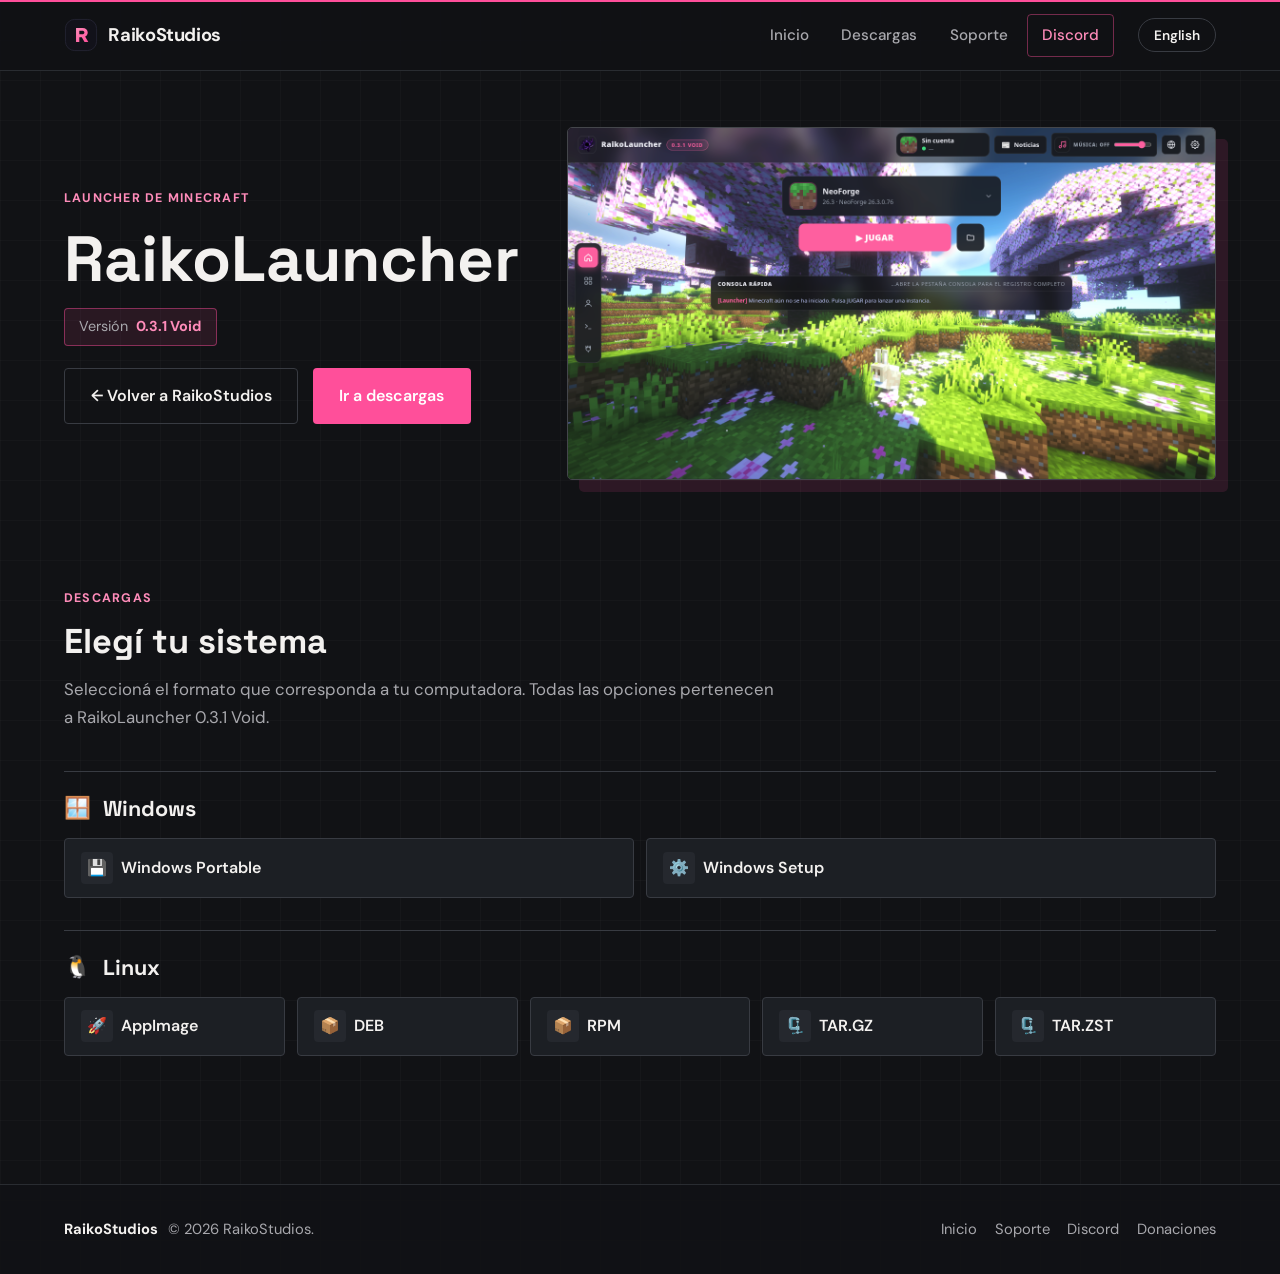
<file: raikolauncher.html>
<!DOCTYPE html>
<html lang="es">
<head>
    <meta charset="UTF-8">
    <meta name="viewport" content="width=device-width, initial-scale=1.0">
    <title>RaikoLauncher 0.3.1 Void — RaikoStudios</title>
    <meta name="description"
          content="Descargá RaikoLauncher 0.3.1 Void para Windows y Linux. Una forma sencilla, moderna y personalizable de entrar a Minecraft.">
        <link rel="preconnect" href="https://fonts.googleapis.com">
        <link rel="preconnect" href="https://fonts.gstatic.com" crossorigin>
        <link href="https://fonts.googleapis.com/css2?family=DM+Sans:wght@400;500;600;700&family=Space+Grotesk:wght@500;600;700&display=swap" rel="stylesheet">
    <link rel="stylesheet" href="styles.css">
</head>

<body>
    <!-- ===================== ENCABEZADO / NAVEGACIÓN ===================== -->
    <header class="site-header">
        <div class="site-header__inner">
            <a class="brand" href="index.html" aria-label="RaikoStudios, volver al inicio">
                <svg class="brand__mark" viewBox="0 0 48 48" width="34" height="34" aria-hidden="true" focusable="false">
                    <defs>
                        <linearGradient id="brandGrad" x1="0" y1="0" x2="1" y2="1">
                            <stop offset="0" stop-color="#ff8cba"/>
                            <stop offset="1" stop-color="#ff4f9a"/>
                        </linearGradient>
                    </defs>
                    <rect x="2" y="2" width="44" height="44" rx="13" fill="#12121a" stroke="#2a2a3a"/>
                    <path d="M17 34V14h9.2c4.4 0 7.3 2.4 7.3 6.4 0 2.7-1.4 4.7-3.7 5.7l4.5 7.9h-5.3l-3.9-7h-3.5v7H17Zm4.6-10.9h4c2 0 3.2-1 3.2-2.6 0-1.7-1.2-2.6-3.2-2.6h-4v5.2Z"
                          fill="url(#brandGrad)"/>
                </svg>
                <span class="brand__name">RaikoStudios</span>
            </a>

            <button class="nav-toggle" id="navToggle" aria-expanded="false" aria-controls="primaryNav" aria-label="Abrir menú">
                <span></span><span></span><span></span>
            </button>

            <nav class="nav" id="primaryNav" aria-label="Navegación principal">
                <ul class="nav__list">
                    <li><a class="nav__link" href="index.html" data-es="Inicio" data-en="Home">Inicio</a></li>
                    <li><a class="nav__link" href="#descargas" data-es="Descargas" data-en="Downloads">Descargas</a></li>
                    <li><a class="nav__link" href="index.html#soporte" data-es="Soporte" data-en="Support">Soporte</a></li>
                    <li><a class="nav__link nav__link--accent" href="https://discord.gg/mD6zvqbBMW" target="_blank" rel="noopener noreferrer">Discord</a></li>
                </ul>
                <button class="lang-toggle" id="langToggle" type="button">
                    <span id="langText">English</span>
                </button>
            </nav>
        </div>
    </header>

    <main>
        <!-- ===================== PRESENTACIÓN DEL LAUNCHER ===================== -->
        <section class="hero hero--compact" id="inicio">
            <div class="hero__inner">
                <div class="hero__content">
                    <p class="eyebrow" data-es="Launcher de Minecraft" data-en="Minecraft Launcher">Launcher de Minecraft</p>
                    <h1 class="hero__title">RaikoLauncher</h1>
                    <div class="version-badge">
                        <span data-es="Versión" data-en="Version">Versión</span>
                        <strong>0.3.1 Void</strong>
                    </div>
                    <div class="hero__actions">
                        <a class="btn btn--ghost" href="index.html"
                           data-es="← Volver a RaikoStudios" data-en="← Back to RaikoStudios">← Volver a RaikoStudios</a>
                        <a class="btn btn--primary" href="#descargas"
                           data-es="Ir a descargas" data-en="Go to downloads">Ir a descargas</a>
                    </div>
                </div>

                <div class="hero__visual">
                    <img class="launcher-art" src="RaikoLauncher.png"
                         alt="Interfaz de RaikoLauncher 0.3.1 Void"
                         width="1360" height="738">
                </div>
            </div>
        </section>

        <!-- ===================== DESCARGAS ===================== -->
        <section class="section" id="descargas">
            <div class="section__head">
                <p class="eyebrow" data-es="Descargas" data-en="Downloads">Descargas</p>
                <h2 class="section__title" data-es="Elegí tu sistema" data-en="Choose your system">Elegí tu sistema</h2>
                <p class="section__subtitle"
                   data-es="Seleccioná el formato que corresponda a tu computadora. Todas las opciones pertenecen a RaikoLauncher 0.3.1 Void."
                   data-en="Select the format that matches your computer. All options belong to RaikoLauncher 0.3.1 Void.">
                    Seleccioná el formato que corresponda a tu computadora. Todas las opciones pertenecen a RaikoLauncher 0.3.1 Void.
                </p>
            </div>

            <div class="os-section">
                <div class="os-section__head">
                    <span class="os-section__icon" aria-hidden="true">🪟</span>
                    <h3 class="os-section__name">Windows</h3>
                </div>
                <div class="os-section__buttons">
                    <a class="btn btn--primary os-button"
                       href="https://drive.google.com/file/d/1GQl41-_YpugLfB3TPO3q6FIMhkKWoiJb/view?usp=sharing"
                       target="_blank" rel="noopener noreferrer">
                        <span class="os-button__icon" aria-hidden="true">💾</span>
                        Windows Portable
                    </a>
                    <a class="btn btn--primary os-button"
                       href="https://drive.google.com/file/d/1ymQ_UKxZptWs2wAmpQom5XIu-AH3Qwes/view?usp=sharing"
                       target="_blank" rel="noopener noreferrer">
                        <span class="os-button__icon" aria-hidden="true">⚙️</span>
                        Windows Setup
                    </a>
                </div>
            </div>

            <div class="os-section">
                <div class="os-section__head">
                    <span class="os-section__icon" aria-hidden="true">🐧</span>
                    <h3 class="os-section__name">Linux</h3>
                </div>
                <div class="os-section__buttons">
                    <a class="btn btn--primary os-button"
                       href="https://drive.google.com/file/d/13GWQdLWshc3Tbio-QNwuz8X-LNgO2elb/view?usp=sharing"
                       target="_blank" rel="noopener noreferrer">
                        <span class="os-button__icon" aria-hidden="true">🚀</span>
                        AppImage
                    </a>
                    <a class="btn btn--primary os-button"
                       href="https://drive.google.com/file/d/1-xm6wZPDbPzQyfXL7qxCZCeSV1pG_GYx/view?usp=sharing"
                       target="_blank" rel="noopener noreferrer">
                        <span class="os-button__icon" aria-hidden="true">📦</span>
                        DEB
                    </a>
                    <a class="btn btn--primary os-button"
                       href="https://drive.google.com/file/d/1MQ014FP-esVonL7E_St_4YWSa6PRvgdZ/view?usp=sharing"
                       target="_blank" rel="noopener noreferrer">
                        <span class="os-button__icon" aria-hidden="true">📦</span>
                        RPM
                    </a>
                    <a class="btn btn--primary os-button"
                       href="https://drive.google.com/file/d/1gqB_BlrYFkAM1qMKpst9BlZmVdhYl6Jc/view?usp=sharing"
                       target="_blank" rel="noopener noreferrer">
                        <span class="os-button__icon" aria-hidden="true">🗜️</span>
                        TAR.GZ
                    </a>
                    <a class="btn btn--primary os-button"
                       href="https://drive.google.com/file/d/17o5Oabwv-BzLaKc28gID5Qc-o5mzEE0e/view?usp=sharing"
                       target="_blank" rel="noopener noreferrer">
                        <span class="os-button__icon" aria-hidden="true">🗜️</span>
                        TAR.ZST
                    </a>
                </div>
            </div>
        </section>
    </main>

    <!-- ===================== PIE DE PÁGINA ===================== -->
    <footer class="site-footer">
        <div class="site-footer__inner">
            <div class="site-footer__brand">
                <span class="site-footer__name">RaikoStudios</span>
                <span class="site-footer__copy">© <span id="year">2026</span> RaikoStudios.</span>
            </div>
            <nav class="site-footer__nav" aria-label="Enlaces del pie de página">
                <a href="index.html" data-es="Inicio" data-en="Home">Inicio</a>
                <a href="index.html#soporte" data-es="Soporte" data-en="Support">Soporte</a>
                <a href="https://discord.gg/mD6zvqbBMW" target="_blank" rel="noopener noreferrer">Discord</a>
                <a href="https://Ko-fi.com/raikkito" target="_blank" rel="noopener noreferrer"
                   data-es="Donaciones" data-en="Donations">Donaciones</a>
            </nav>
        </div>
    </footer>

    <script src="script.js"></script>
</body>
</html>
</file>
<file: styles.css>
/* =========================================================================
   RaikoStudios — Hoja de estilos principal
   Tema oscuro (negro / gris oscuro) con detalles violetas inspirados en
   RaikoLauncher 0.3.1 Void. Sin dependencias externas.
   ========================================================================= */

*,
*::before,
*::after {
    margin: 0;
    padding: 0;
    box-sizing: border-box;
}

:root {
    --pink: #ff4f9a;
    --pink-dark: #db357c;
    --pink-light: #ff8cba;
    --leaf: #b7e65a;
    --discord: #5865f2;
    --discord-dark: #4752c4;

    --bg: #111215;
    --bg-2: #17191d;
    --surface: #1c1f24;
    --surface-2: #25282e;
    --border: #383b42;
    --border-soft: #292c31;

    --text: #f3f1ef;
    --muted: #a8a8ad;

    --success: #34d399;
    --error: #f87171;

    --violet: var(--pink);
    --violet-dark: var(--pink-dark);
    --violet-light: var(--pink-light);
    --radius: 8px;
    --radius-sm: 4px;
    --shadow: 0 18px 40px rgba(0, 0, 0, 0.32);
    --max-width: 1200px;
}

html {
    scroll-behavior: smooth;
    scroll-padding-top: 90px;
}

body {
    font-family: "DM Sans", "Segoe UI", sans-serif;
    background-color: var(--bg);
    background-image: linear-gradient(rgba(255, 255, 255, 0.018) 1px, transparent 1px),
        linear-gradient(90deg, rgba(255, 255, 255, 0.018) 1px, transparent 1px);
    background-size: 40px 40px;
    color: var(--text);
    line-height: 1.65;
    min-height: 100vh;
    -webkit-font-smoothing: antialiased;
}

h1, h2, h3 {
    font-family: "Space Grotesk", "DM Sans", sans-serif;
    line-height: 1.2;
    letter-spacing: 0;
}

a {
    color: inherit;
}

/* =========================================================================
   ENCABEZADO / NAVEGACIÓN
   ========================================================================= */
.site-header {
    position: sticky;
    top: 0;
    z-index: 100;
    background: rgba(17, 18, 21, 0.96);
    border-bottom: 1px solid var(--border-soft);
}

.site-header::before {
    content: "";
    position: absolute;
    inset: 0 0 auto;
    height: 2px;
    background: var(--pink);
}

.site-header__inner {
    max-width: var(--max-width);
    margin: 0 auto;
    padding: 0.85rem 1.5rem;
    display: flex;
    align-items: center;
    justify-content: space-between;
    gap: 1rem;
}

.brand {
    display: inline-flex;
    align-items: center;
    gap: 0.65rem;
    text-decoration: none;
    font-weight: 700;
    font-size: 1.15rem;
    letter-spacing: -0.02em;
}

.brand__mark {
    flex-shrink: 0;
    transition: transform 0.3s ease;
}

.brand:hover .brand__mark {
    transform: rotate(-6deg) scale(1.05);
}

.brand__name {
    color: var(--text);
}

.nav {
    display: flex;
    align-items: center;
    gap: 1.5rem;
}

.nav__list {
    display: flex;
    align-items: center;
    gap: 0.35rem;
    list-style: none;
}

.nav__link {
    display: inline-block;
    padding: 0.5rem 0.85rem;
    border-radius: var(--radius-sm);
    text-decoration: none;
    font-size: 0.95rem;
    font-weight: 500;
    color: var(--muted);
    transition: color 0.25s ease, background-color 0.25s ease;
}

.nav__link:hover,
.nav__link:focus-visible {
    color: var(--text);
    background-color: rgba(255, 79, 154, 0.1);
    outline: none;
}

.nav__link--accent {
    color: var(--pink-light);
    border: 1px solid rgba(255, 79, 154, 0.42);
}

.nav__link--accent:hover {
    background-color: rgba(255, 79, 154, 0.16);
    color: #fff;
}

.lang-toggle {
    background: transparent;
    color: var(--text);
    border: 1px solid var(--border);
    padding: 0.45rem 0.95rem;
    border-radius: 999px;
    cursor: pointer;
    font-size: 0.85rem;
    font-weight: 600;
    font-family: inherit;
    transition: all 0.25s ease;
}

.lang-toggle:hover {
    background: var(--pink);
    color: #fff;
    border-color: var(--pink);
}

/* Botón hamburguesa (oculto en escritorio) */
.nav-toggle {
    display: none;
    flex-direction: column;
    justify-content: center;
    gap: 5px;
    width: 42px;
    height: 42px;
    padding: 0 9px;
    background: var(--surface);
    border: 1px solid var(--border);
    border-radius: var(--radius-sm);
    cursor: pointer;
}

.nav-toggle span {
    display: block;
    height: 2px;
    width: 100%;
    background: var(--pink-light);
    border-radius: 2px;
    transition: transform 0.3s ease, opacity 0.3s ease;
}

.nav-toggle[aria-expanded="true"] span:nth-child(1) {
    transform: translateY(7px) rotate(45deg);
}

.nav-toggle[aria-expanded="true"] span:nth-child(2) {
    opacity: 0;
}

.nav-toggle[aria-expanded="true"] span:nth-child(3) {
    transform: translateY(-7px) rotate(-45deg);
}

/* =========================================================================
   LAYOUT GENERAL
   ========================================================================= */
main {
    max-width: var(--max-width);
    margin: 0 auto;
    padding: 0 1.5rem;
}

.section {
    padding: 4rem 0;
}

.section__head {
    max-width: 720px;
    margin-bottom: 2.5rem;
}

.eyebrow {
    display: inline-block;
    font-size: 0.78rem;
    font-weight: 700;
    letter-spacing: 0.1em;
    text-transform: uppercase;
    color: var(--violet-light);
    margin-bottom: 0.75rem;
}

.section__title {
    font-size: 2.15rem;
    font-weight: 700;
    margin-bottom: 0.85rem;
    color: var(--text);
}

.section__subtitle {
    font-size: 1.05rem;
    color: var(--muted);
}

/* =========================================================================
   BOTONES
   ========================================================================= */
.btn {
    display: inline-flex;
    align-items: center;
    justify-content: center;
    gap: 0.5rem;
    padding: 0.85rem 1.6rem;
    border-radius: 4px;
    border: 1px solid transparent;
    text-decoration: none;
    font-weight: 600;
    font-size: 1rem;
    font-family: inherit;
    cursor: pointer;
    transition: transform 0.25s ease, box-shadow 0.25s ease, background-color 0.25s ease, border-color 0.25s ease, color 0.25s ease;
}

.btn:focus-visible {
    outline: 2px solid var(--violet-light);
    outline-offset: 2px;
}

.btn--primary {
    background: var(--pink);
    color: #fff;
    box-shadow: none;
}

.btn--primary:hover {
    background: var(--pink-dark);
}

.btn--ghost {
    background: transparent;
    color: var(--text);
    border-color: var(--border);
}

.btn--ghost:hover {
    border-color: var(--pink);
    color: var(--pink-light);
}

.btn--discord {
    background: var(--discord);
    color: #fff;
    box-shadow: none;
}

.btn--discord:hover {
    background: var(--discord-dark);
}

.btn--block {
    width: 100%;
}

.btn.is-disabled {
    background: var(--surface-2);
    color: var(--muted);
    border-color: var(--border);
    box-shadow: none;
    cursor: not-allowed;
    pointer-events: none;
}

/* =========================================================================
   HERO
   ========================================================================= */
.hero {
    padding: 4.5rem 0 3.8rem;
}

.hero--compact {
    padding: 3.5rem 0 2.5rem;
}

.hero__inner {
    display: grid;
    grid-template-columns: 0.82fr 1.18fr;
    align-items: center;
    gap: 3rem;
}

.hero__title {
    font-size: 4rem;
    font-weight: 800;
    letter-spacing: 0;
    line-height: 1.05;
    color: var(--text);
    margin: 0.35rem 0 0.9rem;
}

.version-badge {
    display: inline-flex;
    align-items: center;
    gap: 0.5rem;
    padding: 0.4rem 0.9rem;
    border-radius: 4px;
    background: rgba(255, 79, 154, 0.1);
    border: 1px solid rgba(255, 79, 154, 0.45);
    font-size: 0.9rem;
    color: var(--muted);
    margin-bottom: 1.35rem;
}

.version-badge strong {
    color: var(--pink-light);
    font-weight: 700;
}

.hero__text {
    font-size: 1.12rem;
    color: var(--muted);
    max-width: 34rem;
    margin-bottom: 2rem;
}

.hero__actions {
    display: flex;
    flex-wrap: wrap;
    gap: 0.9rem;
}

.hero__visual {
    display: flex;
    justify-content: center;
    min-width: 0;
}

.launcher-art {
    width: 100%;
    max-width: 720px;
    height: auto;
    border: 1px solid #44464b;
    border-radius: 5px;
    background: var(--surface);
    box-shadow: 12px 12px 0 rgba(255, 79, 154, 0.12);
    animation: floatIn 0.65s ease both;
}

/* =========================================================================
   TARJETAS
   ========================================================================= */
.card {
    background: transparent;
    border: 0;
    border-radius: 0;
    padding: 2rem 0;
    transition: border-color 0.3s ease;
}

.card:hover {
    border-color: var(--border);
}

.card h3 {
    font-size: 1.25rem;
    margin-bottom: 0.75rem;
}

.card p {
    color: var(--muted);
}

.card__content {
    max-width: 720px;
}

.card--discord {
    border-top: 1px solid var(--border);
    border-left: 3px solid var(--discord);
    padding-left: 1.5rem;
}

.card--donate {
    border-top: 1px solid var(--border);
    border-left: 3px solid var(--leaf);
    padding-left: 1.5rem;
}

.card .btn {
    margin-top: 1.4rem;
}

/* Soporte */
.support-card {
    max-width: none;
    padding: 0 0 0 1.5rem;
    border-left: 3px solid var(--pink);
}

.contact-form {
    margin-top: 0.5rem;
}

.form-group {
    display: flex;
    flex-direction: column;
    margin-bottom: 1.1rem;
}

.form-group label {
    font-weight: 600;
    font-size: 0.92rem;
    margin-bottom: 0.4rem;
    color: var(--text);
}

.form-group input,
.form-group textarea {
    padding: 0.8rem 0.9rem;
    background: #191b1f;
    border: 1px solid var(--border);
    border-radius: var(--radius-sm);
    color: var(--text);
    font-family: inherit;
    font-size: 1rem;
    transition: border-color 0.25s ease, box-shadow 0.25s ease, background-color 0.25s ease;
}

.form-group textarea {
    resize: vertical;
    min-height: 130px;
}

.form-group input:focus,
.form-group textarea:focus {
    outline: none;
    border-color: var(--pink);
    background: #1c1e23;
    box-shadow: 0 0 0 2px rgba(255, 79, 154, 0.18);
}

.form-message {
    margin-top: 1rem;
    padding: 0.9rem 1rem;
    border-radius: var(--radius-sm);
    text-align: center;
    font-weight: 500;
    display: none;
}

.form-message.success {
    display: block;
    background: rgba(52, 211, 153, 0.12);
    color: var(--success);
    border: 1px solid rgba(52, 211, 153, 0.45);
}

.form-message.error {
    display: block;
    background: rgba(248, 113, 113, 0.12);
    color: var(--error);
    border: 1px solid rgba(248, 113, 113, 0.45);
}

#soporte {
    display: grid;
    grid-template-columns: 0.8fr 1.2fr;
    gap: 2rem 4rem;
    align-items: start;
}

#soporte .section__head {
    margin: 0;
}

.contact-form {
    display: grid;
    grid-template-columns: repeat(2, minmax(0, 1fr));
    gap: 0 1rem;
}

.contact-form .form-group:last-of-type,
.contact-form .btn,
#formMessage {
    grid-column: 1 / -1;
}

/* =========================================================================
   DESCARGAS (raikolauncher.html)
   ========================================================================= */
.downloads-grid {
    display: grid;
    grid-template-columns: repeat(auto-fit, minmax(280px, 1fr));
    gap: 1.4rem;
}

.download-card {
    display: flex;
    flex-direction: column;
    align-items: flex-start;
}

.download-card__icon {
    font-size: 2rem;
    line-height: 1;
    margin-bottom: 0.9rem;
}

.download-card h3 {
    margin-bottom: 0.5rem;
}

.download-card__desc {
    flex-grow: 1;
    margin-bottom: 0.5rem;
}

.download-btn {
    margin-top: 1rem;
    width: 100%;
}

.download-note {
    margin-top: 0.65rem;
    font-size: 0.85rem;
    color: var(--muted);
    min-height: 1.2em;
}

.download-note.is-warning {
    color: #fbbf24;
}

.os-section {
    padding: 1.5rem 0 2rem;
    border-top: 1px solid var(--border);
}

.os-section__head {
    display: flex;
    align-items: center;
    gap: 0.75rem;
    margin-bottom: 1rem;
}

.os-section__icon {
    font-size: 1.35rem;
    line-height: 1;
}

.os-section__name {
    font-size: 1.35rem;
}

.os-section__buttons {
    display: grid;
    grid-template-columns: repeat(auto-fit, minmax(210px, 1fr));
    gap: 0.75rem;
}

.os-button {
    justify-content: flex-start;
    min-height: 58px;
    padding: 0.8rem 1rem;
    background: var(--surface);
    color: var(--text);
    border: 1px solid var(--border);
    box-shadow: none;
}

.os-button:hover {
    background: #252128;
    border-color: var(--pink);
    transform: none;
}

.os-button__icon {
    display: inline-grid;
    place-items: center;
    width: 32px;
    height: 32px;
    background: var(--surface-2);
    border-radius: 4px;
    font-size: 1rem;
}

/* =========================================================================
   PIE DE PÁGINA
   ========================================================================= */
.site-footer {
    border-top: 1px solid var(--border-soft);
    margin-top: 2rem;
    background: rgba(17, 18, 21, 0.88);
}

.site-footer__inner {
    max-width: var(--max-width);
    margin: 0 auto;
    padding: 2rem 1.5rem;
    display: flex;
    flex-wrap: wrap;
    align-items: center;
    justify-content: space-between;
    gap: 1rem;
    color: var(--muted);
    font-size: 0.92rem;
}

.site-footer__brand {
    display: flex;
    align-items: baseline;
    gap: 0.6rem;
    flex-wrap: wrap;
}

.site-footer__name {
    font-weight: 700;
    color: var(--text);
}

.site-footer__nav {
    display: flex;
    flex-wrap: wrap;
    gap: 1.1rem;
}

.site-footer__nav a {
    text-decoration: none;
    color: var(--muted);
    transition: color 0.25s ease;
}

.site-footer__nav a:hover {
    color: var(--pink-light);
}

/* =========================================================================
   ANIMACIONES
   ========================================================================= */
@keyframes floatIn {
    from {
        opacity: 0;
        transform: translateY(18px);
    }
    to {
        opacity: 1;
        transform: translateY(0);
    }
}

.reveal {
    opacity: 0;
    transform: translateY(24px);
    transition: opacity 0.6s ease, transform 0.6s ease;
}

.reveal.is-visible {
    opacity: 1;
    transform: translateY(0);
}

@media (prefers-reduced-motion: reduce) {
    html {
        scroll-behavior: auto;
    }
    .reveal,
    .launcher-art {
        animation: none;
        transition: none;
        opacity: 1;
        transform: none;
    }
}

/* =========================================================================
   RESPONSIVE
   ========================================================================= */
@media (max-width: 900px) {
    .hero__inner {
        grid-template-columns: 1fr;
        gap: 2.5rem;
    }

    .hero__visual {
        order: 0;
    }

    #soporte {
        grid-template-columns: 1fr;
        gap: 1.5rem;
    }
}

@media (max-width: 768px) {
    .nav-toggle {
        display: flex;
    }

    .nav {
        position: absolute;
        top: 100%;
        left: 0;
        right: 0;
        flex-direction: column;
        align-items: stretch;
        gap: 0.75rem;
        padding: 1rem 1.5rem 1.4rem;
        background: #111215;
        border-bottom: 1px solid var(--border);
        transform: translateY(-8px);
        opacity: 0;
        pointer-events: none;
        transition: opacity 0.25s ease, transform 0.25s ease;
    }

    .nav.is-open {
        transform: translateY(0);
        opacity: 1;
        pointer-events: auto;
    }

    .nav__list {
        flex-direction: column;
        align-items: stretch;
        gap: 0.25rem;
    }

    .nav__link {
        display: block;
        padding: 0.75rem 1rem;
        font-size: 1rem;
    }

    .lang-toggle {
        align-self: flex-start;
    }

    .section {
        padding: 3rem 0;
    }

    .hero,
    .hero--compact {
        padding: 2.5rem 0 2rem;
    }

    .hero__text {
        font-size: 1.05rem;
    }

    .hero__title {
        font-size: 3.25rem;
    }

    .launcher-art {
        box-shadow: 6px 6px 0 rgba(255, 79, 154, 0.12);
    }
}

@media (max-width: 480px) {
    main,
    .site-header__inner,
    .site-footer__inner {
        padding-left: 1.1rem;
        padding-right: 1.1rem;
    }

    .hero__actions .btn {
        width: 100%;
    }

    .hero__title {
        font-size: 2.8rem;
        overflow-wrap: anywhere;
    }

    .section__title {
        font-size: 1.9rem;
    }

    .contact-form {
        grid-template-columns: 1fr;
    }

    .contact-form .form-group,
    .contact-form .btn,
    #formMessage {
        grid-column: 1;
    }

    .support-card {
        padding-left: 1rem;
    }

    .card--discord,
    .card--donate {
        padding-left: 1rem;
    }
}
</file>
